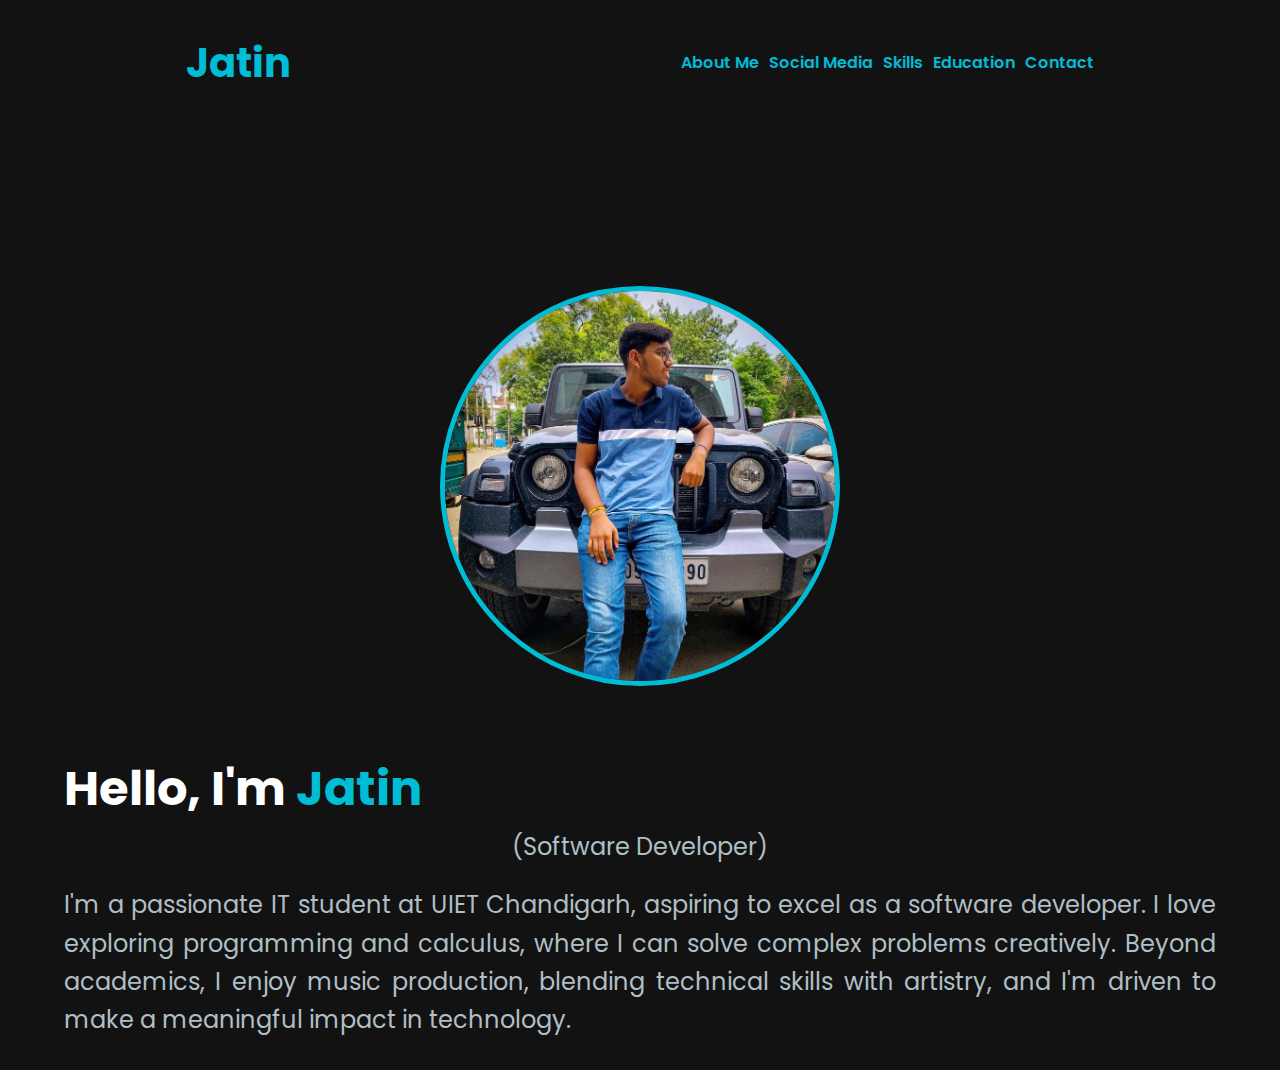
<file: index.html>
<!DOCTYPE html>
<html lang="en">
<head>
    <meta charset="UTF-8">
    <meta name="viewport" content="width=device-width, initial-scale=1.0">
    <title>Portfolio</title>
    <link rel="stylesheet" href="/css/about.css">
    <link rel="stylesheet" href="/css/navbar.css">
    <link rel="stylesheet" href="css/responsive.css">
    <link rel="stylesheet" href="/css/hamburger.css">
</head>
<body>
    <nav class="navbar">
        <span class="logo"><a href="index.html">Jatin</a></span>
        <div class="hamburger" id="hamburger">
            <span></span>
            <span></span>
            <span></span>
        </div>
        <ul class="nav-links" id="nav-links">
            <li><a href="index.html">About Me</a></li>
            <li><a href="social.html">Social Media</a></li>
            <li><a href="skills.html">Skills</a></li>
            <li><a href="education.html">Education</a></li>
            <li><a href="contact.html">Contact</a></li>
        </ul>        
    </nav>    
    <section class="about-section">
        <div class="profile-image">
            <img src="img.jpg" alt="Profile Picture">
        </div>
        <div class="about-content">
            <h1>Hello, I'm <span class="highlight">Jatin</span></h1>
            <p class="subtitle">(Software Developer)</p>
            <p class="description">I'm a passionate IT student at UIET Chandigarh, aspiring to excel as a software developer. I love exploring programming and calculus, where I can solve complex problems creatively. Beyond academics, I enjoy music production, blending technical skills with artistry, and I'm driven to make a meaningful impact in technology.
            </p>
        </div>
    </section>
    <script src="hamburger.js"></script>
</body>
</html>
</file>
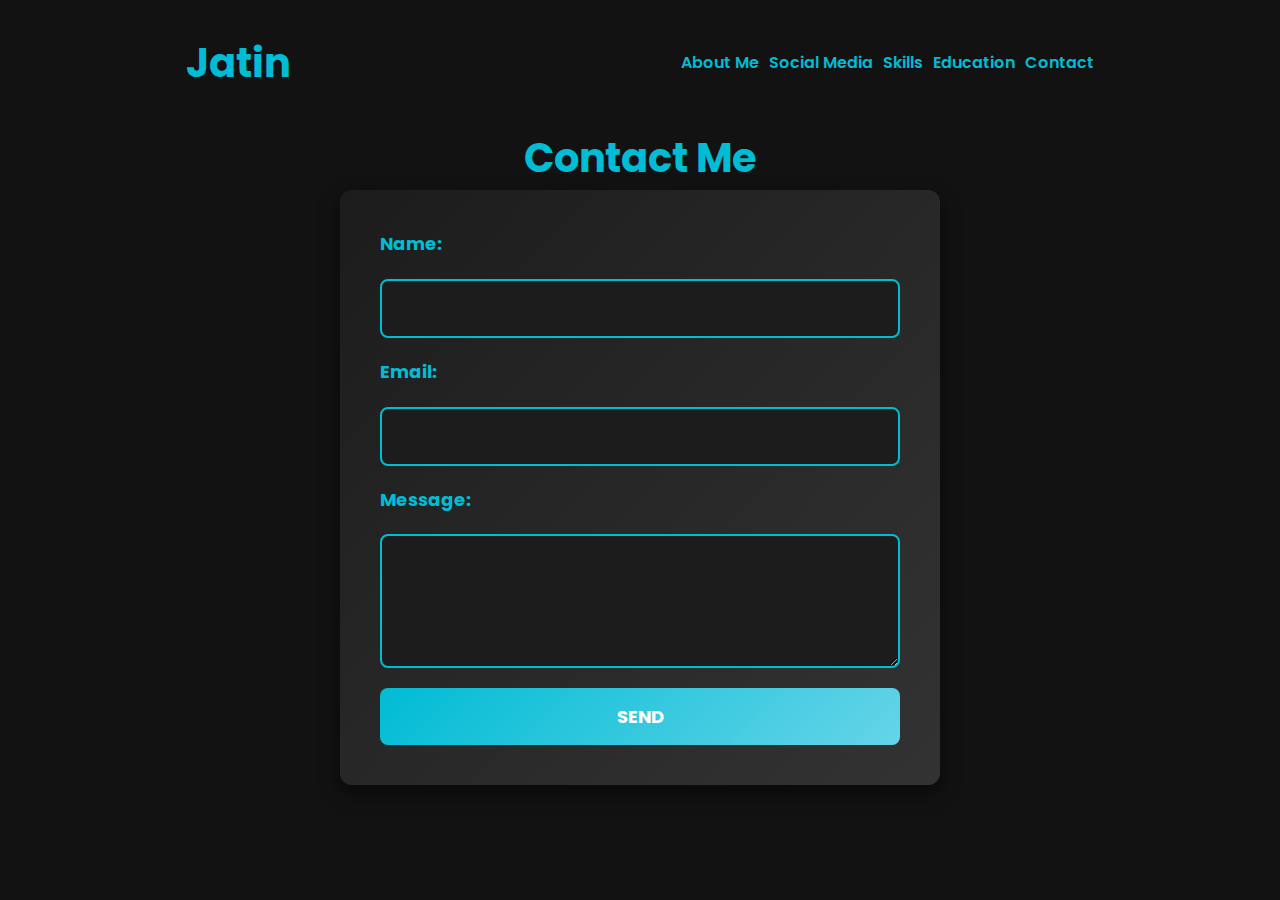
<file: contact.html>
<!DOCTYPE html>
<html lang="en">
<head>
    <meta charset="UTF-8">
    <meta name="viewport" content="width=device-width, initial-scale=1.0">
    <title>Contact Me</title>
    <link rel="stylesheet" href="/css/contact.css">
    <link rel="stylesheet" href="/css/navbar.css">
    <link rel="stylesheet" href="css/responsive.css">
    <link rel="stylesheet" href="/css/hamburger.css">
</head>
<body>
    <nav class="navbar">
        <span class="logo"><a href="index.html">Jatin</a></span>
        <div class="hamburger" id="hamburger">
            <span></span>
            <span></span>
            <span></span>
        </div>
        <ul class="nav-links" id="nav-links">
            <li><a href="index.html">About Me</a></li>
            <li><a href="social.html">Social Media</a></li>
            <li><a href="skills.html">Skills</a></li>
            <li><a href="education.html">Education</a></li>
            <li><a href="contact.html">Contact</a></li>
        </ul>        
    </nav> 
    <section class="contactpage">
        <h1 class="heading">Contact Me</h1>
        <form action="" method="GET">
            <label for="name" class="lbl">Name:</label>
            <input type="text" id="name" name="name" required>
            
            <label for="email" class="lbl">Email:</label>
            <input type="email" id="email" name="email" required>
            
            <label for="message" class="lbl">Message:</label>
            <textarea id="message" name="message" rows="4" required></textarea>
            
            <button type="submit" class="lbl">Send</button>
        </form>
    </section>
    <script src="script.js"></script>
    <script src="hamburger.js"></script>
</body>
</html>
</file>
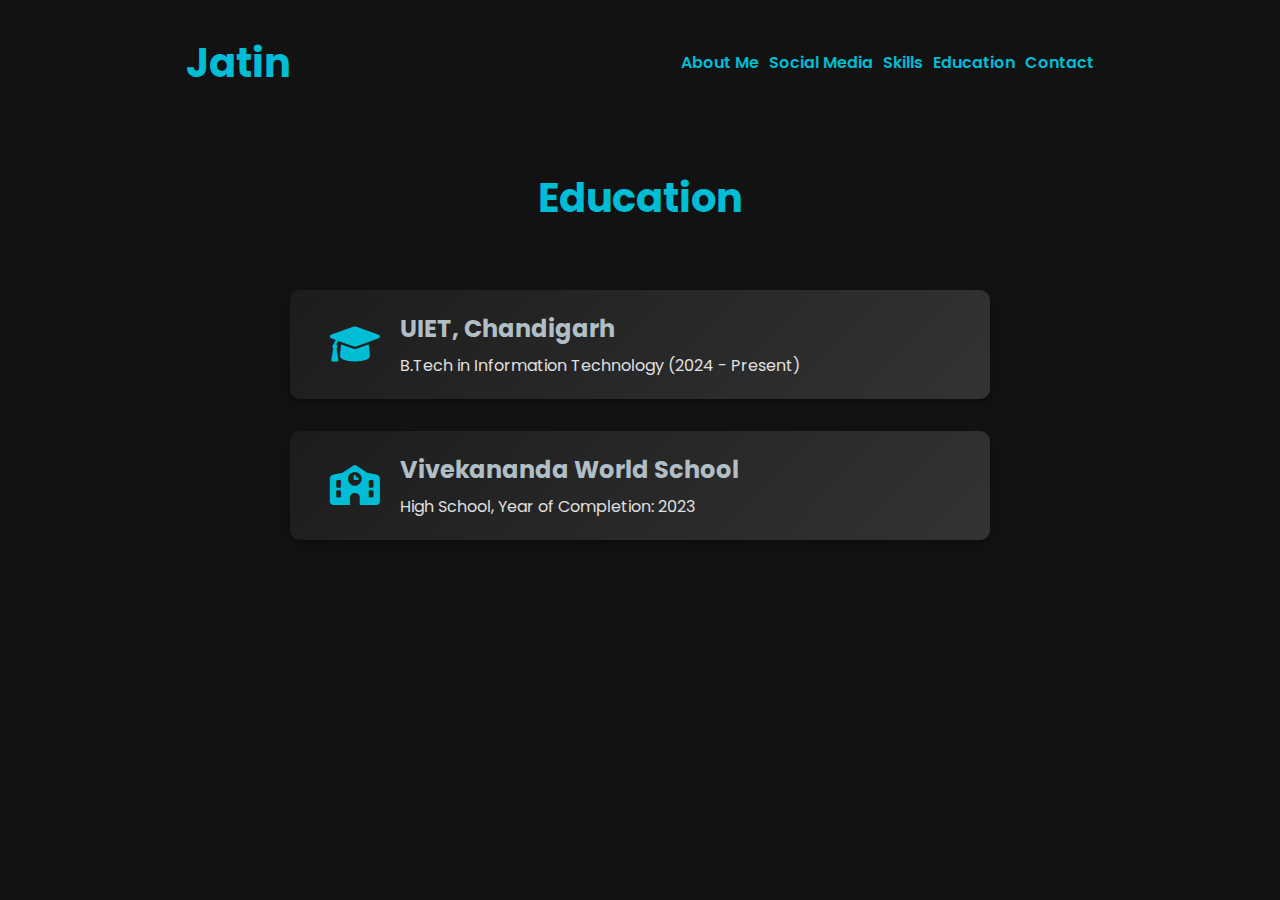
<file: education.html>
<!DOCTYPE html>
<html lang="en">
<head>
    <meta charset="UTF-8">
    <meta name="viewport" content="width=device-width, initial-scale=1.0">
    <title>Education</title>
    <link rel="stylesheet" href="/css/education.css">
    <link rel="stylesheet" href="/css/navbar.css">
    <link rel="stylesheet" href="css/responsive.css">
    <link rel="stylesheet" href="/css/hamburger.css">
    <link href="https://cdnjs.cloudflare.com/ajax/libs/font-awesome/6.0.0-beta3/css/all.min.css" rel="stylesheet">
</head>
<body>
    <nav class="navbar">
        <span class="logo"><a href="index.html">Jatin</a></span>
        <div class="hamburger" id="hamburger">
            <span></span>
            <span></span>
            <span></span>
        </div>
        <ul class="nav-links" id="nav-links">
            <li><a href="index.html">About Me</a></li>
            <li><a href="social.html">Social Media</a></li>
            <li><a href="skills.html">Skills</a></li>
            <li><a href="education.html">Education</a></li>
            <li><a href="contact.html">Contact</a></li>
        </ul>        
    </nav>
    <section class="education-section">
        <h1>Education</h1>
    </section>
    <div class="education-container">
        <div class="education-item">
            <i class="fas fa-graduation-cap"></i>
            <div>
                <h2>UIET, Chandigarh</h2>
                <p>B.Tech in Information Technology (2024 - Present)</p>
            </div>
        </div>
        <div class="education-item">
            <i class="fas fa-school"></i>
            <div>
                <h2>Vivekananda World School</h2>
                <p>High School, Year of Completion: 2023</p>
            </div>
        </div>
    </div>
    <script src="script.js"></script>
    <script src="hamburger.js"></script>
</body>
</html>
</file>
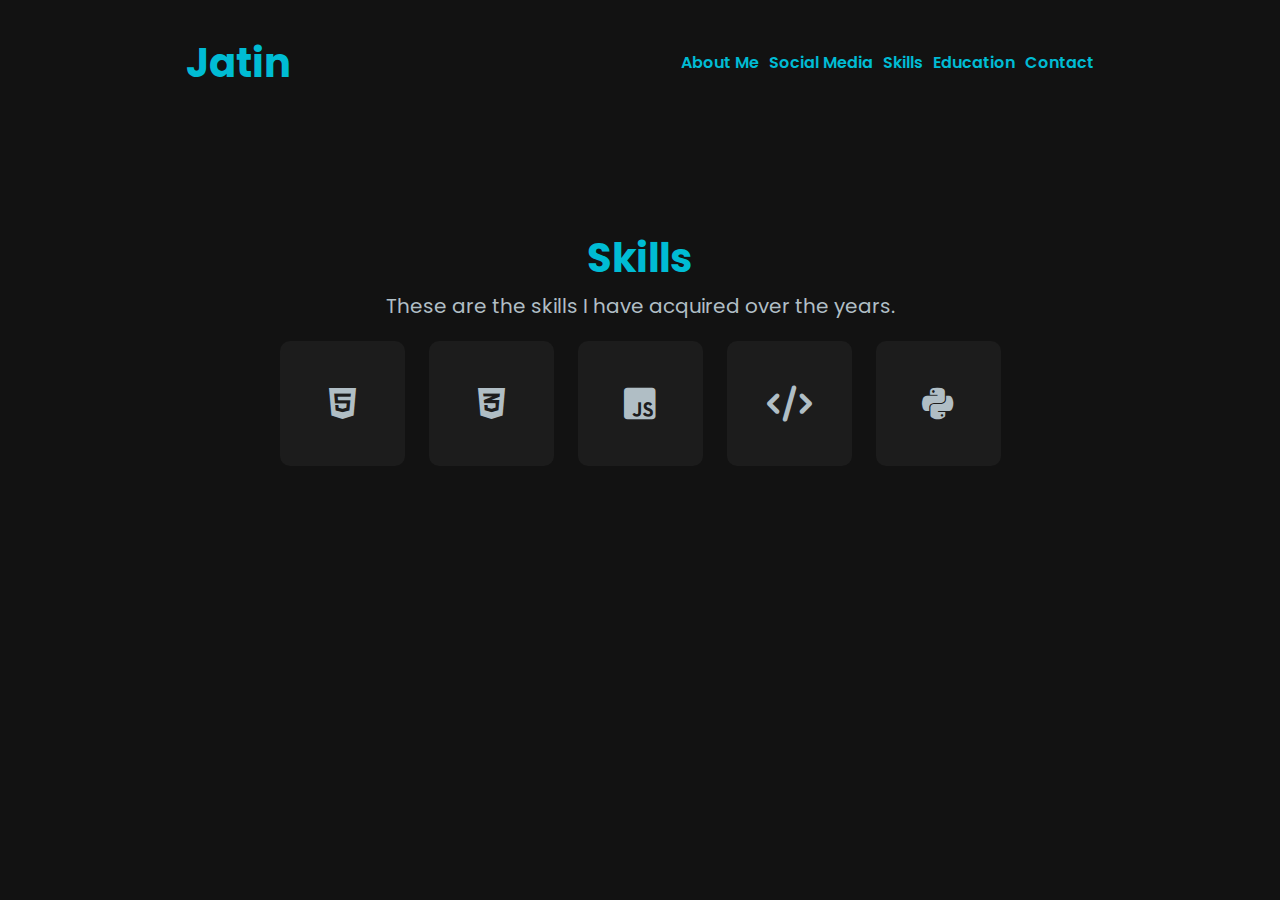
<file: skills.html>
<!DOCTYPE html>
<html lang="en">
<head>
    <meta charset="UTF-8">
    <meta name="viewport" content="width=device-width, initial-scale=1.0">
    <title>Skills</title>
    <link rel="stylesheet" href="/css/skills.css">
    <link rel="stylesheet" href="/css/navbar.css">
    <link rel="stylesheet" href="css/responsive.css">
    <link rel="stylesheet" href="/css/hamburger.css">
    <link href="https://cdnjs.cloudflare.com/ajax/libs/font-awesome/6.0.0-beta3/css/all.min.css" rel="stylesheet"/>

</head>
<body>
    <nav class="navbar">
        <span class="logo"><a href="index.html">Jatin</a></span>
        <div class="hamburger" id="hamburger">
            <span></span>
            <span></span>
            <span></span>
        </div>
        <ul class="nav-links" id="nav-links">
            <li><a href="index.html">About Me</a></li>
            <li><a href="social.html">Social Media</a></li>
            <li><a href="skills.html">Skills</a></li>
            <li><a href="education.html">Education</a></li>
            <li><a href="contact.html">Contact</a></li>
        </ul>        
    </nav> 
    <section class="skillspage">
        <h1 class="heading">Skills</h1>
        <p id="skl">These are the skills I have acquired over the years.</p>
        <div class="skills-container">
            <div class="skill">
                <i class="fab fa-html5"></i>
            </div>
            <div class="skill">
                <i class="fab fa-css3-alt"></i>
            </div>
            <div class="skill">
                <i class="fab fa-js-square"></i>
            </div>
            <div class="skill">
                <i class="fas fa-code"></i>
            </div>
            <div class="skill">
                <i class="fab fa-python"></i>
            </div>
        </div>
    </section>
    <script src="script.js"></script>
    <script src="hamburger.js"></script>
</body>
</html>
</file>
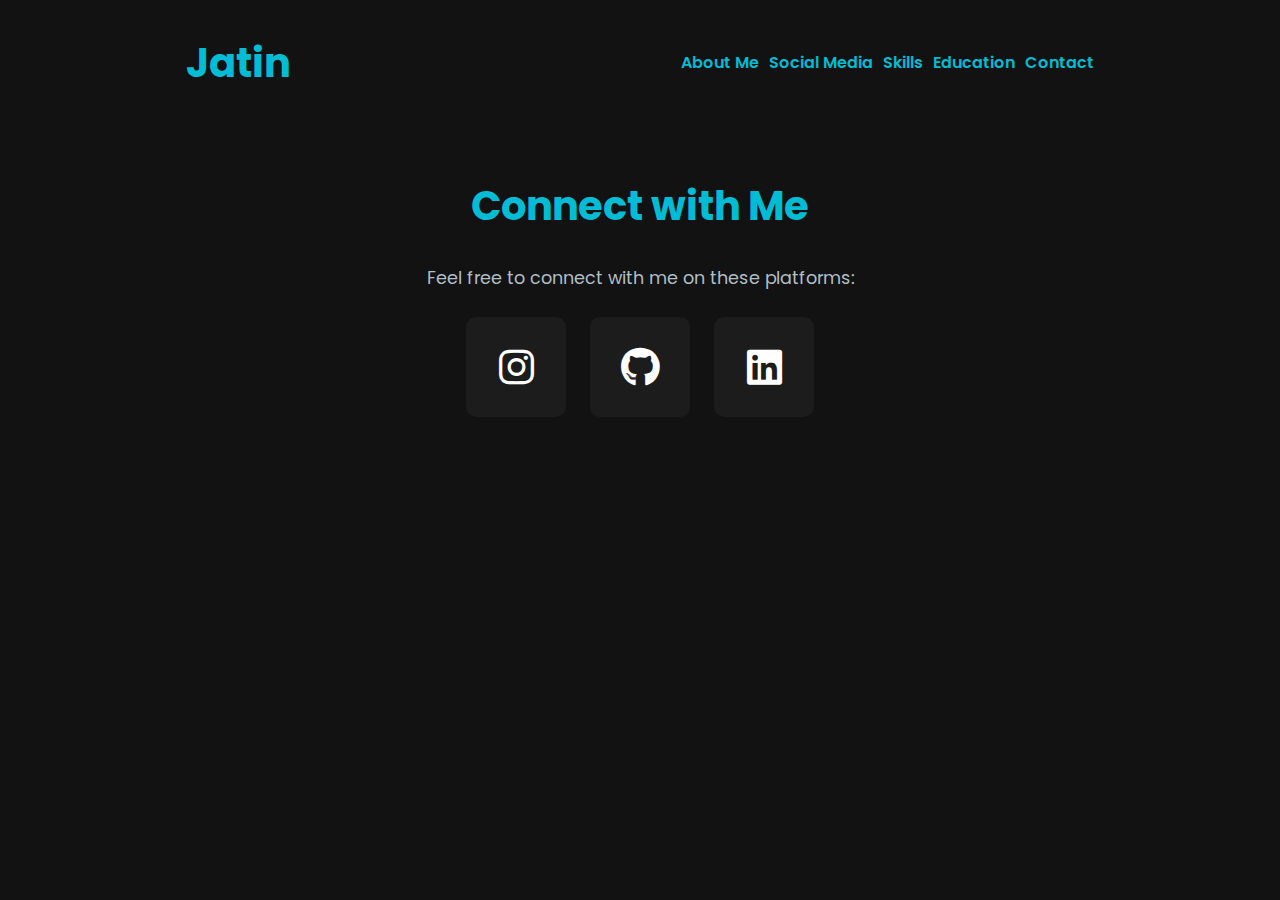
<file: social.html>
<!DOCTYPE html>
<html lang="en">
<head>
    <meta charset="UTF-8">
    <meta name="viewport" content="width=device-width, initial-scale=1.0">
    <title>Social Links</title>
    <link rel="stylesheet" href="/css/social.css">
    <link rel="stylesheet" href="/css/navbar.css">
    <link rel="stylesheet" href="css/responsive.css">
    <link rel="stylesheet" href="/css/hamburger.css">
    <link href="https://cdnjs.cloudflare.com/ajax/libs/font-awesome/6.0.0-beta3/css/all.min.css"
    rel="stylesheet"/>
</head>
<body>
    <nav class="navbar">
        <span class="logo"><a href="index.html">Jatin</a></span>
        <div class="hamburger" id="hamburger">
            <span></span>
            <span></span>
            <span></span>
        </div>
        <ul class="nav-links" id="nav-links">
            <li><a href="index.html">About Me</a></li>
            <li><a href="social.html">Social Media</a></li>
            <li><a href="skills.html">Skills</a></li>
            <li><a href="education.html">Education</a></li>
            <li><a href="contact.html">Contact</a></li>
        </ul>        
    </nav>
    <div class="floating-shapes">
        <span class="shape"></span>
        <span class="shape"></span>
        <span class="shape"></span>
        <span class="shape"></span>
        <span class="shape"></span>
    </div>

    <section class="social-section">
        <h1 class="heading">Connect with Me</h1>
        <p>Feel free to connect with me on these platforms:</p>
        <div class="social-icons">
            <a href="https://instagram.com/your_username" target="_blank" class="social-link instagram">
                <i class="fab fa-instagram"></i>
            </a>
            <a href="https://github.com/your_username" target="_blank" class="social-link github">
                <i class="fab fa-github"></i>
            </a>
            <a href="https://linkedin.com/in/your_username" target="_blank" class="social-link linkedin">
                <i class="fab fa-linkedin"></i>
            </a>
        </div>        
    </section>
    <script src="script.js"></script>
    <script src="hamburger.js"></script>
</body>
</html>
</file>
<file: css/about.css>
@import url('https://fonts.googleapis.com/css2?family=Poppins:ital,wght@0,100;0,200;0,300;0,400;0,500;0,600;0,700;0,800;0,900;1,100;1,200;1,300;1,400;1,500;1,600;1,700;1,800;1,900&display=swap');

/* Genreral Reset */
* {
    margin: 0;
    padding: 0;
    box-sizing: border-box;
    font-family: 'Poppins', sans-serif;
}

body {
    background-color: #121212;
    color: #ffffff;
    line-height: 1.6;
}

/* ABOUT SECTION */
.about-section{
    display: flex;
    justify-content: center;
    align-items: center;
    position: relative;
    gap: 250px;
    top: 150px;
}

.profile-image {
    border: 5px solid #00bcd4;
    height: 500px;
    width: 500px;
    border-radius: 100%;    
    overflow: hidden;
}

.profile-image img {
    width: 100%;
    height: 100%;
    object-fit: cover;
}

.about-content{
    width: 30vw;
    height: 20vh;
    margin: 10px;
    font-family: 'Poppins', sans-serif;
    font-size: 1.5em;
    position: relative;
    bottom: 100px;
}
.about-content p{
    color: #b0bec5;
    text-align: justify;
}
.highlight{
    color: #00bcd4;
}
</file>
<file: css/navbar.css>
@import url('https://fonts.googleapis.com/css2?family=Poppins:ital,wght@0,100;0,200;0,300;0,400;0,500;0,600;0,700;0,800;0,900;1,100;1,200;1,300;1,400;1,500;1,600;1,700;1,800;1,900&display=swap');

/* Genreral Reset */
* {
    margin: 0;
    padding: 0;
    box-sizing: border-box;
    font-family: 'Poppins', sans-serif;
}

body {
    background-color: #121212;
    color: #ffffff;
    line-height: 1.6;
}

/* Navbar */
.navbar{
    display: flex;
    flex-wrap: wrap;
    justify-content: space-around;
    align-items: center;
    background-color: #121212;
    height: 14vh;
    width: 100%;
    gap: 110px;
    padding: 15px;
}

.nav-links{
    list-style: none;
    display: flex;
    flex-wrap: wrap;
    gap: 25px;
}

.nav-links li a, .logo a{
    text-decoration: none;
    color: #00bcd4;
    font-family: 'Poppins', sans-serif;
}

.logo{
    font-size: 2.5em;
    font-weight: 700;
}

.nav-links{
    font-weight: 600;
    font-size: 1.2em;
}
.navbar .nav-links li a:hover, .logo a:hover {
    color: #d8f8fc;
}
</file>
<file: css/responsive.css>
@media screen and (max-width: 645px) {
    .hamburger {
        display: flex;
    }

    .nav-links {
        display: none;
        flex-direction: column;
        position: absolute;
        top: 14vh;
        right: 0;
        background-color: #121212;
        width: 100%;
        z-index: 1000;
        padding: 10px 0;
    }

    .nav-links.active {
        display: flex;
    }

    .nav-links li {
        text-align: center;
        padding: 10px 0;
        width: 100%;
    }
}


@media screen and (max-width: 360px) {
    .about-section {
        flex-wrap: wrap;
        gap: 20px;
    }
    .navbar {
        display: flex;
        justify-content: space-between;
        align-items: center;
        height: 14vh;
        padding: 10px 20px;
        background-color: #121212;
    }
    .nav-links {
        display: none;
        flex-direction: column;
        position: absolute;
        top: 14vh;
        right: 0;
        background-color: #121212;
        width: 100%;
        z-index: 1000;
    }
    .nav-links.active {
        display: flex;
    }
    .nav-links li {
        text-align: center;
        padding: 10px 0;
        width: 100%;
    }    
    .about-content {
        width: 90%;
        text-align: center;
        margin: 20px;
        position: relative;
        top: 10px;
        font-size: 0.5em;
    }
    .profile-image {
        width: 250px;
        height: 250px;
        border-radius: 100%;
    }
    .skills-container {
        flex-direction: flex;
        flex-wrap: wrap;
        gap: 10px;
    }
    .skill {
        width: 80px;
        height: 80px;
    }
    .education-section, .contactpage, .social-section {
        margin: 10px;
        padding: 10px;
    }
    .description{
        margin-top: 5px;
    }
}

@media screen and (min-width: 360px) and (max-width: 414px) {
    .about-section {
        flex-wrap: wrap;
        gap: 30px;
    }
    .navbar {
        display: flex;
        justify-content: space-between;
        align-items: center;
        height: 14vh;
        padding: 15px 30px;
        background-color: #121212;
    }
    .nav-links {
        display: none;
        flex-direction: column;
        position: absolute;
        top: 14vh;
        right: 0;
        background-color: #121212;
        width: 100%;
        z-index: 1000;
    }
    .nav-links.active {
        display: flex;
    }
    .nav-links li {
        text-align: center;
        padding: 10px 0;
        width: 100%;
    }
    .about-content {
        width: 85%;
        text-align: center;
        margin: 30px;
        position: relative;
        top: 10px;
        font-size: 0.8em;
    }
    .subtitle{
        display: flex;
        flex-direction: row;
        justify-content: center;
        margin-bottom: 10px;
    }
    .profile-image {
        width: 300px;
        height: 300px;
        border-radius: 100%;
    }
    .skills-container {
        flex-direction: flex;
        flex-wrap: wrap;
        gap: 12px;
    }
    .skill {
        width: 100px;
        height: 100px;
    }
    .education-section, .contactpage, .social-section {
        margin: 15px;
        padding: 15px;
    }
    .description{
        margin-top: 5px;
    }
}

@media screen and (min-width: 414px) and (max-width: 645px) {
    .about-section {
        flex-wrap: wrap;
        gap: 40px;
    }
    .navbar {
        display: flex;
        justify-content: space-between;
        align-items: center;
        height: 14vh;
        padding: 20px 40px;
        background-color: #121212;
    }
    .nav-links {
        display: none;
        flex-direction: column;
        position: absolute;
        top: 14vh;
        right: 0;
        background-color: #121212;
        width: 100%;
        z-index: 1000;
    }
    .nav-links.active {
        display: flex;
    }
    .nav-links li {
        text-align: center;
        padding: 10px 0;
        width: 100%;
    }
    .about-content {
        width: 80%;
        text-align: center;
        margin: 40px;
        position: relative;
        top: 10px;
        font-size: 1em;
    }
    .subtitle{
        display: flex;
        flex-direction: row;
        justify-content: center;
        margin-bottom: 20px;
    }
    .profile-image {
        width: 350px;
        height: 350px;
        border-radius: 100%;
    }
    .skills-container {
        flex-direction: row;
        flex-wrap: wrap;
        gap: 20px;
    }
    .skill {
        width: 110px;
        height: 110px;
    }
    .education-container, .contactpage, .social-section {
        margin: 20px;
        padding: 20px;
    }
    .description{
        margin-top: 5px;
    }
}

@media screen and (min-width: 645px) and (max-width: 1300px) {
    .about-section{
        flex-wrap: wrap;
    }
    .navbar{
        display: flex;
        flex-wrap: wrap;
        justify-content: space-around;
        align-items: center;
        background-color: #121212;
        height: 14vh;
        width: 100vw;
        gap: 50px;
    }
    .nav-links{
        list-style: none;
        display: flex;
        flex-wrap: wrap;
        gap: 10px;
        font-size: 1em;
    }
    .about-content{
        width: 90vw;
        height: auto;
        margin: 30px;
        font-family: 'Poppins', sans-serif;
        position: relative;
        bottom: 0px;
        font-size: 1.5em;
    }

    .subtitle{
        display: flex;
        flex-direction: row;
        justify-content: center;
        margin-bottom: 20px;
    }

    .main-heading{
        display: flex;
        flex-direction: row;
        justify-content: center;
    }

    .about-section{
        display: flex;
        justify-content: space-around;
        align-items: center;
        gap: 25px;
        position: relative;
        top: 150px;
    }
    .profile-image {
        border: 5px solid #00bcd4;
        height: 400px;
        width: 400px;
        border-radius: 100%;
        overflow: hidden;
        margin: 10px;
    }
    .description{
        margin-top: 5px;
    }
}



@media screen and (max-width: 450px) {
    .skillspage{
        position: relative;
        top: 100px;
        margin: 10px;
    }
    .skill {
        width: 80px;
        height: 80px;
    }
}






@media screen and (max-width: 450px) {
    .education-container, .education-section{
        position: relative;
        top: 100px;
        margin: 10px;
    }
}







@media screen and (max-width: 450px) {
    .social-section{
        position: relative;
        top: 100px;
    }
    .social-section p{
        font-size: 0.8em;
    }
}
</file>
<file: css/hamburger.css>
/* Hamburger Menu */
.hamburger {
    display: none;
    flex-direction: column;
    justify-content: space-between;
    width: 30px;
    height: 20px;
    cursor: pointer;
}

.hamburger span {
    display: block;
    width: 100%;
    height: 3px;
    background-color: #00bcd4;
    transition: all 0.3s;
}

/* Active Hamburger */
.hamburger.open span:nth-child(1) {
    transform: rotate(45deg) translateY(8px);
}

.hamburger.open span:nth-child(2) {
    opacity: 0;
}

.hamburger.open span:nth-child(3) {
    transform: rotate(-45deg) translateY(-8px);
}

/* Mobile Styles */
@media screen and (max-width: 645px) {
    .hamburger {
        display: flex;
    }

    .nav-links {
        display: none;
        flex-direction: column;
        position: absolute;
        top: 14vh;
        right: 0;
        background-color: #121212;
        width: 100%;
        z-index: 1000;
        padding: 10px 0;
    }

    .nav-links.active {
        display: flex;
    }

    .nav-links li {
        text-align: center;
        padding: 10px 0;
        width: 100%;
    }
}
</file>
<file: css/contact.css>
@import url('https://fonts.googleapis.com/css2?family=Poppins:ital,wght@0,100;0,200;0,300;0,400;0,500;0,600;0,700;0,800;0,900;1,100;1,200;1,300;1,400;1,500;1,600;1,700;1,800;1,900&display=swap');

/* Genreral Reset */
* {
    margin: 0;
    padding: 0;
    box-sizing: border-box;
    font-family: 'Poppins', sans-serif;
}

body {
    background-color: #121212;
    color: #ffffff;
    line-height: 1.6;
}

.heading{
    text-align: center;
    color: #00bcd4;
    font-weight: 700;
    font-size: 40px;
}

form {
    display: flex;
    flex-direction: column;
    gap: 20px;
    background: linear-gradient(135deg, #1c1c1c, #333);
    padding: 40px;
    border-radius: 12px;
    max-width: 600px;
    margin: 0 auto;
    box-shadow: 0 8px 20px rgba(0, 0, 0, 0.5);
    transition: transform 0.3s, box-shadow 0.3s;
}

form:hover {
    transform: translateY(-5px);
    box-shadow: 0 10px 25px rgba(0, 0, 0, 0.7);
}

form label {
    font-size: 18px;
    color: #00bcd4;
    font-weight: bold;
    text-align: left;
}

form input, form textarea {
    padding: 15px;
    border: 2px solid #00bcd4;
    border-radius: 8px;
    font-size: 16px;
    background-color: #1c1c1c;
    color: #ffffff;
    transition: border-color 0.3s, box-shadow 0.3s;
}

form input:focus, form textarea:focus {
    border-color: #66d4e8;
    box-shadow: 0 0 5px rgba(102, 212, 232, 0.8);
    outline: none;
}

form button {
    padding: 15px;
    font-size: 18px;
    background: linear-gradient(135deg, #00bcd4, #66d4e8);
    color: #ffffff;
    font-weight: bold;
    cursor: pointer;
    border: none;
    border-radius: 8px;
    text-transform: uppercase;
    transition: background 0.3s, transform 0.3s, box-shadow 0.3s;
}

form button:hover {
    background: linear-gradient(135deg, #66d4e8, #00bcd4);
    transform: translateY(-3px);
    box-shadow: 0 4px 15px rgba(102, 212, 232, 0.5);
}

form button:active {
    transform: translateY(0);
    box-shadow: none;
}

.lbl {
    font-family: 'poppins', sans-serif;
}

@media screen and (max-width: 450px) {
    .contactpage{
        position: relative;
        top: 100px;
        margin: 10px;
    }
}
</file>
<file: css/education.css>
@import url('https://fonts.googleapis.com/css2?family=Poppins:ital,wght@0,100;0,200;0,300;0,400;0,500;0,600;0,700;0,800;0,900;1,100;1,200;1,300;1,400;1,500;1,600;1,700;1,800;1,900&display=swap');

/* Genreral Reset */
* {
    margin: 0;
    padding: 0;
    box-sizing: border-box;
    font-family: 'Poppins', sans-serif;
}

body {
    background-color: #121212;
    color: #ffffff;
    line-height: 1.6;
}

.education-section {
    text-align: center;
    padding: 40px 20px;
}

.education-section h1 {
    font-size: 40px;
    color: #00bcd4;
    font-family: 'Poppins', sans-serif;
    margin: 0;
}

.education-container {
    display: flex;
    flex-direction: column;
    align-items: center;
    gap: 32px;
    margin: 20px auto;
}

.education-item {
    background: linear-gradient(135deg, #1c1c1c, #333);
    box-shadow: 0 4px 8px rgba(0, 0, 0, 0.3);
    border-radius: 10px;
    padding: 20px 40px;
    max-width: 700px;
    width: 100%;
    display: flex;
    align-items: center;
    gap: 20px;
    transition: transform 0.3s ease, box-shadow 0.3s ease;
    color: #b0bec5;
}

.education-item:hover {
    transform: translateY(-5px);
    box-shadow: 0 8px 16px rgba(0, 0, 0, 0.5);
}

.education-item i {
    font-size: 40px;
    color: #00bcd4;
}

.education-item h2 {
    margin: 0;
    font-size: 24px;
    font-family: 'Poppins', sans-serif;
    color: #b0bec5;
}

.education-item p {
    margin: 5px 0 0;
    color: #e0e0e0;
}

.education-item p {
    margin: 5px 0 0;
    color: #e0e0e0;
}

@media screen and (max-width: 450px) {
    .education-container, .education-section{
        position: relative;
        top: 100px;
        margin: 10px;
    }
}
</file>
<file: css/skills.css>
@import url('https://fonts.googleapis.com/css2?family=Poppins:ital,wght@0,100;0,200;0,300;0,400;0,500;0,600;0,700;0,800;0,900;1,100;1,200;1,300;1,400;1,500;1,600;1,700;1,800;1,900&display=swap');

/* Genreral Reset */
* {
    margin: 0;
    padding: 0;
    box-sizing: border-box;
    font-family: 'Poppins', sans-serif;
}

body {
    background-color: #121212;
    color: #ffffff;
    line-height: 1.6;
}

.skills-container {
    display: flex;
    justify-content: center;
    gap: 1.5em;
    padding-top: 1.2em;
}

.skillspage, .contactpage{
    position: relative;
    top: 100px;
}
.education-container, .education-section, .social-section{
    position: relative;
    top: 50px;
}

.heading{
    text-align: center;
    color: #00bcd4;
    font-weight: 700;
    font-size: 40px;
}

#skl{
    text-align: center;
    font-family: 'Poppins', sans-serif;
    color: #b0bec5;
    font-size: 20px;
}

.skill {
    background-color: #1c1c1c;
    border-radius: 10px;
    width: 125px;
    height: 125px;
    display: flex;
    justify-content: center;
    align-items: center;
    font-size: 36px;
    font-weight: bold;
    text-align: center;
    transition: transform 0.4s ease, box-shadow 0.4s ease;
    font-family: 'poppins', sans-serif;
    color: #b0bec5;
}

.skill:nth-child(1):hover {
    animation: gradient-animation-html 6s ease infinite;
    transform: scale(1.1);
    box-shadow: 0px 4px 15px rgba(228, 77, 38, 0.5);
}

.skill:nth-child(2):hover {
    animation: gradient-animation-css 6s ease infinite;
    transform: scale(1.1);
    box-shadow: 0px 4px 15px rgba(41, 101, 241, 0.5);
}

.skill:nth-child(3):hover {
    animation: gradient-animation-js 6s ease infinite;
    transform: scale(1.1);
    box-shadow: 0px 4px 15px rgba(241, 196, 15, 0.5);
}

.skill:nth-child(4):hover {
    animation: gradient-animation-c 6s ease infinite;
    transform: scale(1.1);
    box-shadow: 0px 4px 15px rgba(85, 85, 85, 0.5);
}

.skill:nth-child(5):hover {
    animation: gradient-animation-python 6s ease infinite;
    transform: scale(1.1);
    box-shadow: 0px 4px 15px rgba(55, 118, 171, 0.5);
}


@keyframes gradient-animation-html {
    0% {
        background: linear-gradient(135deg, #e44d26, #f16529);
    }
    50% {
        background: linear-gradient(135deg, #f16529, #e44d26);
    }
    100% {
        background: linear-gradient(135deg, #e44d26, #f16529);
    }
}

@keyframes gradient-animation-css {
    0% {
        background: linear-gradient(135deg, #2965f1, #33ccff);
    }
    50% {
        background: linear-gradient(135deg, #33ccff, #2965f1);
    }
    100% {
        background: linear-gradient(135deg, #2965f1, #33ccff);
    }
}

@keyframes gradient-animation-js {
    0% {
        background: linear-gradient(45deg, #f7df1e, #e8c547);
        color: #000;
    }
    25% {
        background: linear-gradient(45deg, #f7df1e, #ffe800);
        color: #333;
    }
    50% {
        background: linear-gradient(45deg, #f9e91d, #facf00);
        color: #555;
    }
    75% {
        background: linear-gradient(45deg, #ffe800, #e8c547);
        color: #000;
    }
    100% {
        background: linear-gradient(45deg, #f7df1e, #e8c547);
        color: #000;
    }
}

@keyframes gradient-animation-c {
    0% {
        background: linear-gradient(135deg, #555555, #0078d7);
    }
    50% {
        background: linear-gradient(135deg, #0078d7, #555555);
    }
    100% {
        background: linear-gradient(135deg, #555555, #0078d7);
    }
}

@keyframes gradient-animation-python {
    0% {
        background: linear-gradient(135deg, #3776ab, #ffd343);
    }
    50% {
        background: linear-gradient(135deg, #ffd343, #3776ab);
    }
    100% {
        background: linear-gradient(135deg, #3776ab, #ffd343);
    }
}

@media screen and (max-width: 450px) {
    .skillspage{
        position: relative;
        top: 100px;
        margin: 10px;
    }
    .skill {
        width: 80px;
        height: 80px;
    }
}
</file>
<file: css/social.css>
@import url('https://fonts.googleapis.com/css2?family=Poppins:ital,wght@0,100;0,200;0,300;0,400;0,500;0,600;0,700;0,800;0,900;1,100;1,200;1,300;1,400;1,500;1,600;1,700;1,800;1,900&display=swap');

/* Genreral Reset */
* {
    margin: 0;
    padding: 0;
    box-sizing: border-box;
    font-family: 'Poppins', sans-serif;
}

body {
    background-color: #121212;
    color: #ffffff;
    line-height: 1.6;
}

.social-section {
    text-align: center;
    padding: 48px 32px;
    color: #ffffff;
}

.social-section h1 {
    font-size: 40px;
    color: #00bcd4;
    margin-bottom: 16px;
    font-family: 'poppins', sans-serif;
}

.social-section p {
    font-family: 'poppins', sans-serif;
    color: #b0bec5;
    font-size: 1.1em;
    padding: 10px;
}

.social-icons {
    display: flex;
    justify-content: center;
    gap: 24px;
    margin-top: 15px;
}

.social-link {
    display: inline-block;
    padding: 20px;
    width: 100px;
    height: 100px;
    border-radius: 10px;
    text-decoration: none;
    font-size: 40px;
    color: #ffffff;
    background: #1c1c1c;
    display: flex;
    justify-content: center;
    align-items: center;
    transition: transform 0.6s ease, box-shadow 0.6s ease;
}

.social-link.instagram:hover {
    animation: gradient-animation-instagram 6s ease infinite;
    transform: scale(1.1);
    box-shadow: 0 6px 20px rgba(245, 133, 41, 0.8);
}

.social-link.github:hover {
    animation: gradient-animation-github 6s ease infinite;
    transform: scale(1.1);
    box-shadow: 0 6px 20px rgba(0, 0, 0, 0.8);
}

.social-link.linkedin:hover {
    animation: gradient-animation-linkedin 6s ease infinite;
    transform: scale(1.1);
    box-shadow: 0 6px 20px rgba(0, 119, 181, 0.8);
}

@keyframes gradient-animation-instagram {
    0% {
        background: linear-gradient(90deg, #f58529, #dd2a7b, #8134af, #515bd4);
        background-size: 400% 400%;
    }
    25% {
        background: linear-gradient(90deg, #dd2a7b, #8134af, #515bd4, #f58529);
        background-size: 400% 400%;
    }
    50% {
        background: linear-gradient(90deg, #8134af, #515bd4, #f58529, #dd2a7b);
        background-size: 400% 400%;
    }
    75% {
        background: linear-gradient(90deg, #515bd4, #f58529, #dd2a7b, #8134af);
        background-size: 400% 400%;
    }
    100% {
        background: linear-gradient(90deg, #f58529, #dd2a7b, #8134af, #515bd4);
        background-size: 400% 400%;
    }
}

@keyframes gradient-animation-github {
    0% {
        background: linear-gradient(90deg, #000000, #333333, #555555, #777777);
        background-size: 400% 400%;
    }
    25% {
        background: linear-gradient(90deg, #333333, #555555, #777777, #000000);
        background-size: 400% 400%;
    }
    50% {
        background: linear-gradient(90deg, #555555, #777777, #000000, #333333);
        background-size: 400% 400%;
    }
    75% {
        background: linear-gradient(90deg, #777777, #000000, #333333, #555555);
        background-size: 400% 400%;
    }
    100% {
        background: linear-gradient(90deg, #000000, #333333, #555555, #777777);
        background-size: 400% 400%;
    }
}

@keyframes gradient-animation-linkedin {
    0% {
        background: linear-gradient(90deg, #0077b5, #005f9e, #004e87, #0077b5);
        background-size: 400% 400%;
    }
    25% {
        background: linear-gradient(90deg, #005f9e, #004e87, #0077b5, #005f9e);
        background-size: 400% 400%;
    }
    50% {
        background: linear-gradient(90deg, #004e87, #0077b5, #005f9e, #004e87);
        background-size: 400% 400%;
    }
    75% {
        background: linear-gradient(90deg, #0077b5, #004e87, #005f9e, #0077b5);
        background-size: 400% 400%;
    }
    100% {
        background: linear-gradient(90deg, #005f9e, #0077b5, #004e87, #005f9e);
        background-size: 400% 400%;
    }
}

.social-link i {
    transition: color 0.3s ease;
}

.social-link:hover i {
    color: #ffffff;
}

@media screen and (max-width: 450px) {
    .social-section{
        position: relative;
        top: 100px;
    }
    .social-section p{
        font-size: 0.8em;
    }
}
</file>
